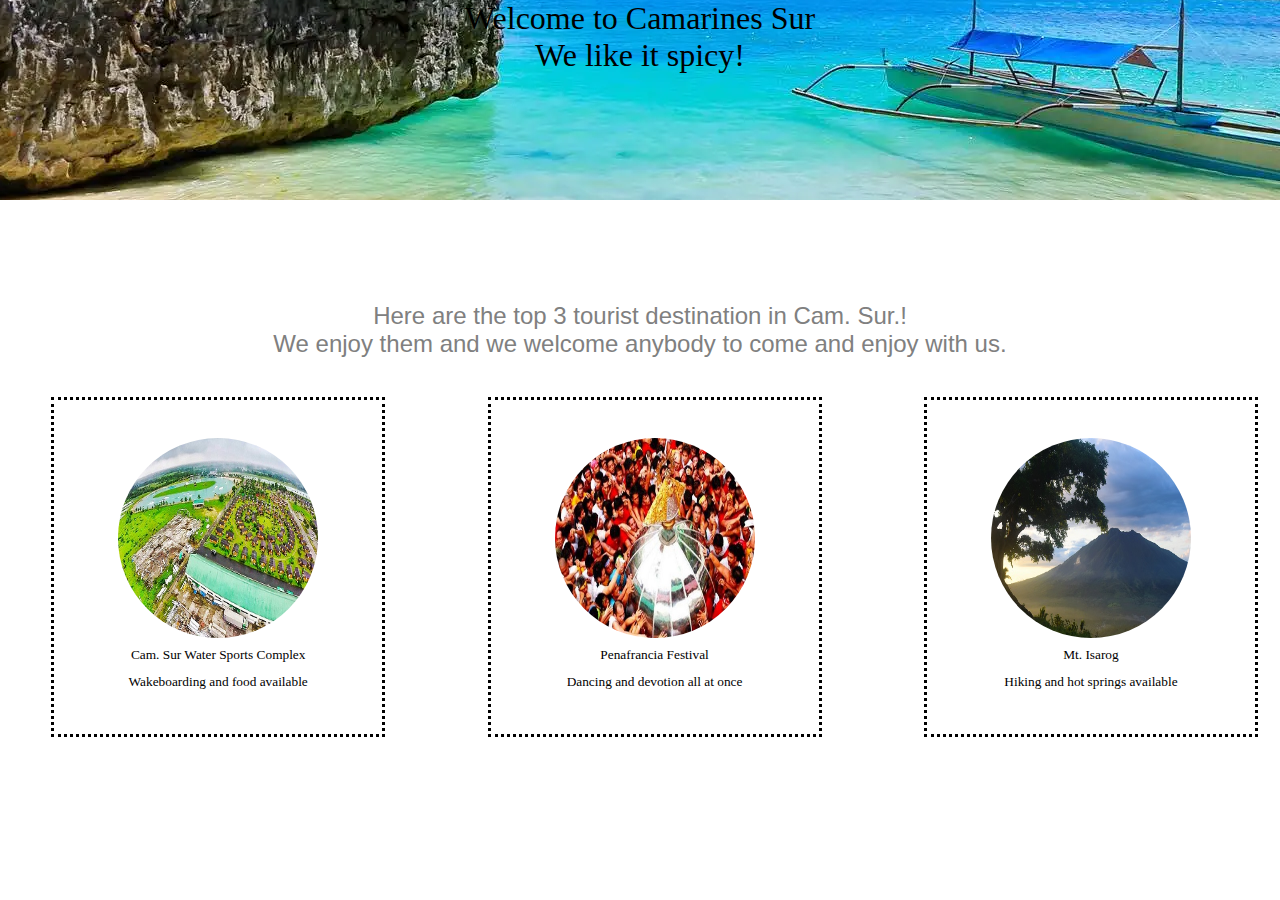
<file: index.html>
<!DOCTYPE html>
<html lang="en">
	<head>
		<title>Laboratory Exercise #1 - CSS Website</title>
		<link rel="stylesheet" href="style.css" />
	</head>
	<body>
		<div class="header">
			Welcome to Camarines Sur<br />
			We like it spicy!<br />
		</div>
		<div class="container">
			<p class="intro">
				Here are the top 3 tourist destination in Cam. Sur.!<br />
				We enjoy them and we welcome anybody to come and enjoy with us.
			</p>
		</div>
		<div class="content">
			<div class="box">
				<img src="images/WaterSports1.jpg" />
				<p>Cam. Sur Water Sports Complex</p>
				<p>Wakeboarding and food available</p>
			</div>
			<div class="box">
				<img src="images/PenafranciaFestival1.jpg" />
				<p>Penafrancia Festival</p>
				<p>Dancing and devotion all at once</p>
			</div>
			<div class="box">
				<img src="images/Mount_Isarog1.jpg" />
				<p>Mt. Isarog</p>
				<p>Hiking and hot springs available</p>
			</div>
		</div>
	</body>
</html>
</file>
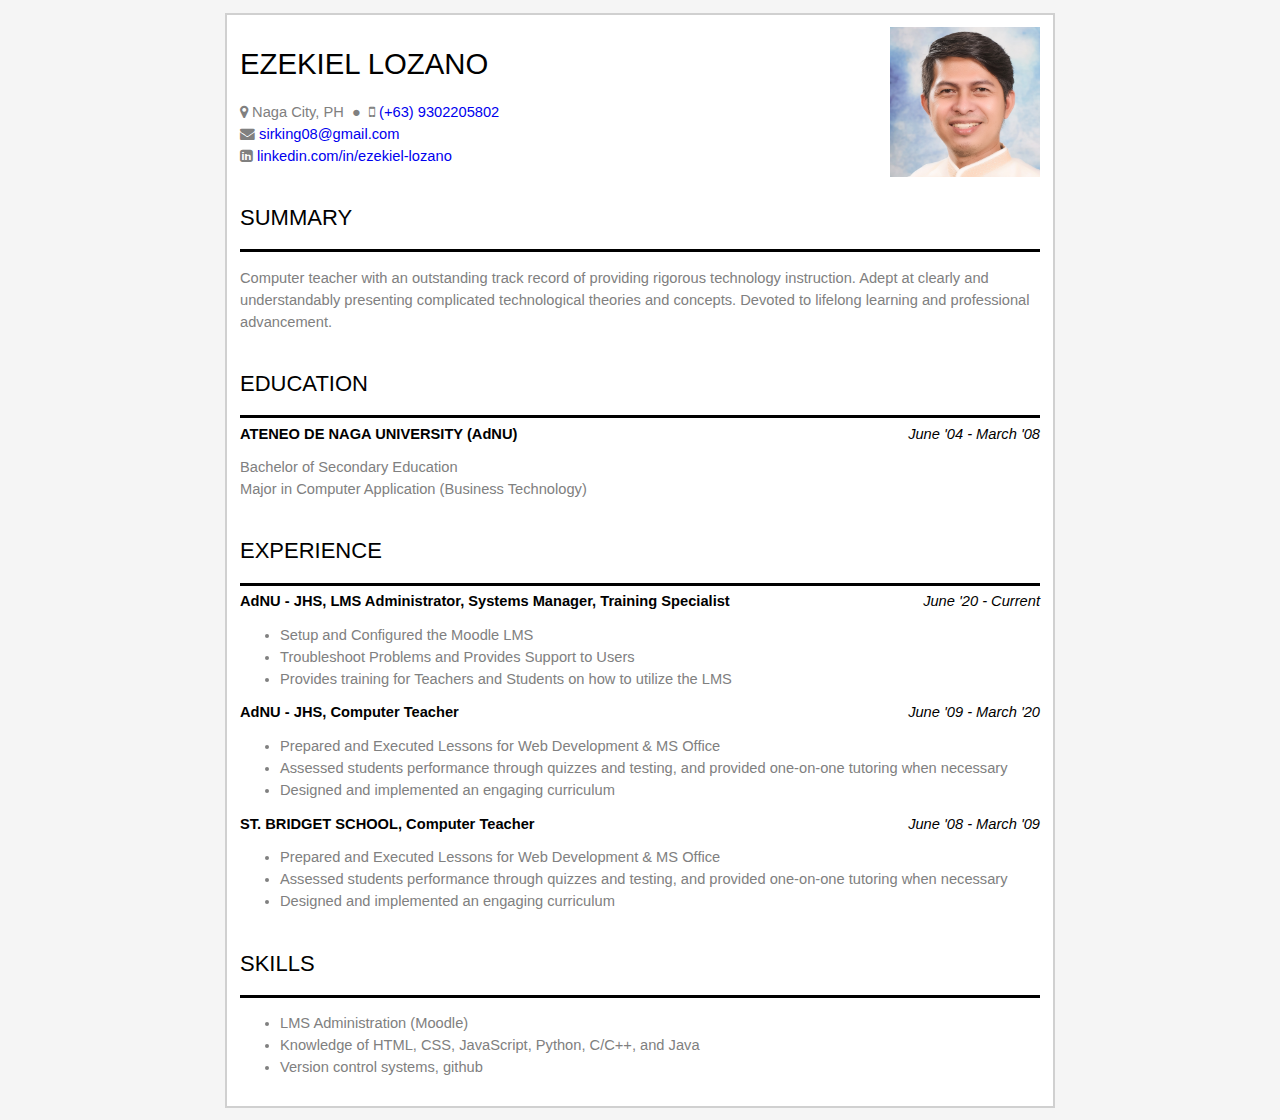
<file: LOZANO_EZEKIEL_CSDC105_LE4.html>
<!DOCTYPE html>
<html lang="en">
	<head>
		<title>Laboratory Exercise #2 - CSS Resume</title>
		<link rel="stylesheet" href="LOZANO_EZEKIEL_CSDC105_LE4.css" />
		<link rel="stylesheet" href="https://cdnjs.cloudflare.com/ajax/libs/font-awesome/4.7.0/css/font-awesome.min.css">
	</head>
	<body>
		<div class="main">
			<img src="images/elozano.jpg">
			<h1>Ezekiel Lozano</h1>
			
			<p>
				<i class="fa fa-map-marker"></i> Naga City, PH &nbsp;&#9679;&nbsp; <i class="fa fa-mobile" ></i> <a href="tel:+639302205802">(+63) 9302205802</a><br />
				<i class="fa fa-envelope"></i>&nbsp;<a href="mailto:sirking08@gmail.com">sirking08@gmail.com</a><br />
				<i class="fa fa-linkedin-square"></i>&nbsp;<a href="https://linkedin.com/in/ezekiel-lozano" target="_blank">linkedin.com/in/ezekiel-lozano</a>
			</p>
			<h2>SUMMARY</h2>
			<hr />
			<p>
				Computer teacher with an outstanding track record of providing rigorous technology instruction. Adept at clearly and understandably presenting complicated technological theories and concepts. Devoted to lifelong learning and professional advancement.
			</p>

			<h2>EDUCATION</h2>
			<hr />
			<span class="institution">ATENEO DE NAGA UNIVERSITY (AdNU)</span> <span class="date">June '04 - March '08</span>
			<p>Bachelor of Secondary Education<br />
			Major in Computer Application (Business Technology)</p>

			<h2>EXPERIENCE</h2>
			<hr />
			<span class="institution">AdNU - JHS, LMS Administrator, Systems Manager, Training Specialist</span> <span class="date">June '20 - Current</span>
			<ul>
				<li>Setup and Configured the Moodle LMS</li>
				<li>Troubleshoot Problems and Provides Support to Users</li>
				<li>Provides training for Teachers and Students on how to utilize the LMS</li>
			</ul>
			<span class="institution">AdNU - JHS, Computer Teacher</span> <span class="date">June '09 - March '20</span>
			<ul>
				<li>Prepared and Executed Lessons for Web Development & MS Office</li>
				<li>Assessed students performance through quizzes and testing, and provided one-on-one tutoring when necessary</li>
				<li>Designed and implemented an engaging curriculum</li>
			</ul>

			<span class="institution">ST. BRIDGET SCHOOL, Computer Teacher</span><span class="date">June '08 - March '09</span>
			<ul>
				<li>Prepared and Executed Lessons for Web Development & MS Office</li>
				<li>Assessed students performance through quizzes and testing, and provided one-on-one tutoring when necessary</li>
				<li>Designed and implemented an engaging curriculum</li>
			</ul>

			<h2>SKILLS</h2>
			<hr />
			<ul>
				<li>LMS Administration (Moodle)</li>
				<li>Knowledge of HTML, CSS, JavaScript, Python, C/C++, and Java</li>
				<li>Version control systems, github</li>
			</ul>
		 </div>
	</body>
</html>
</file>
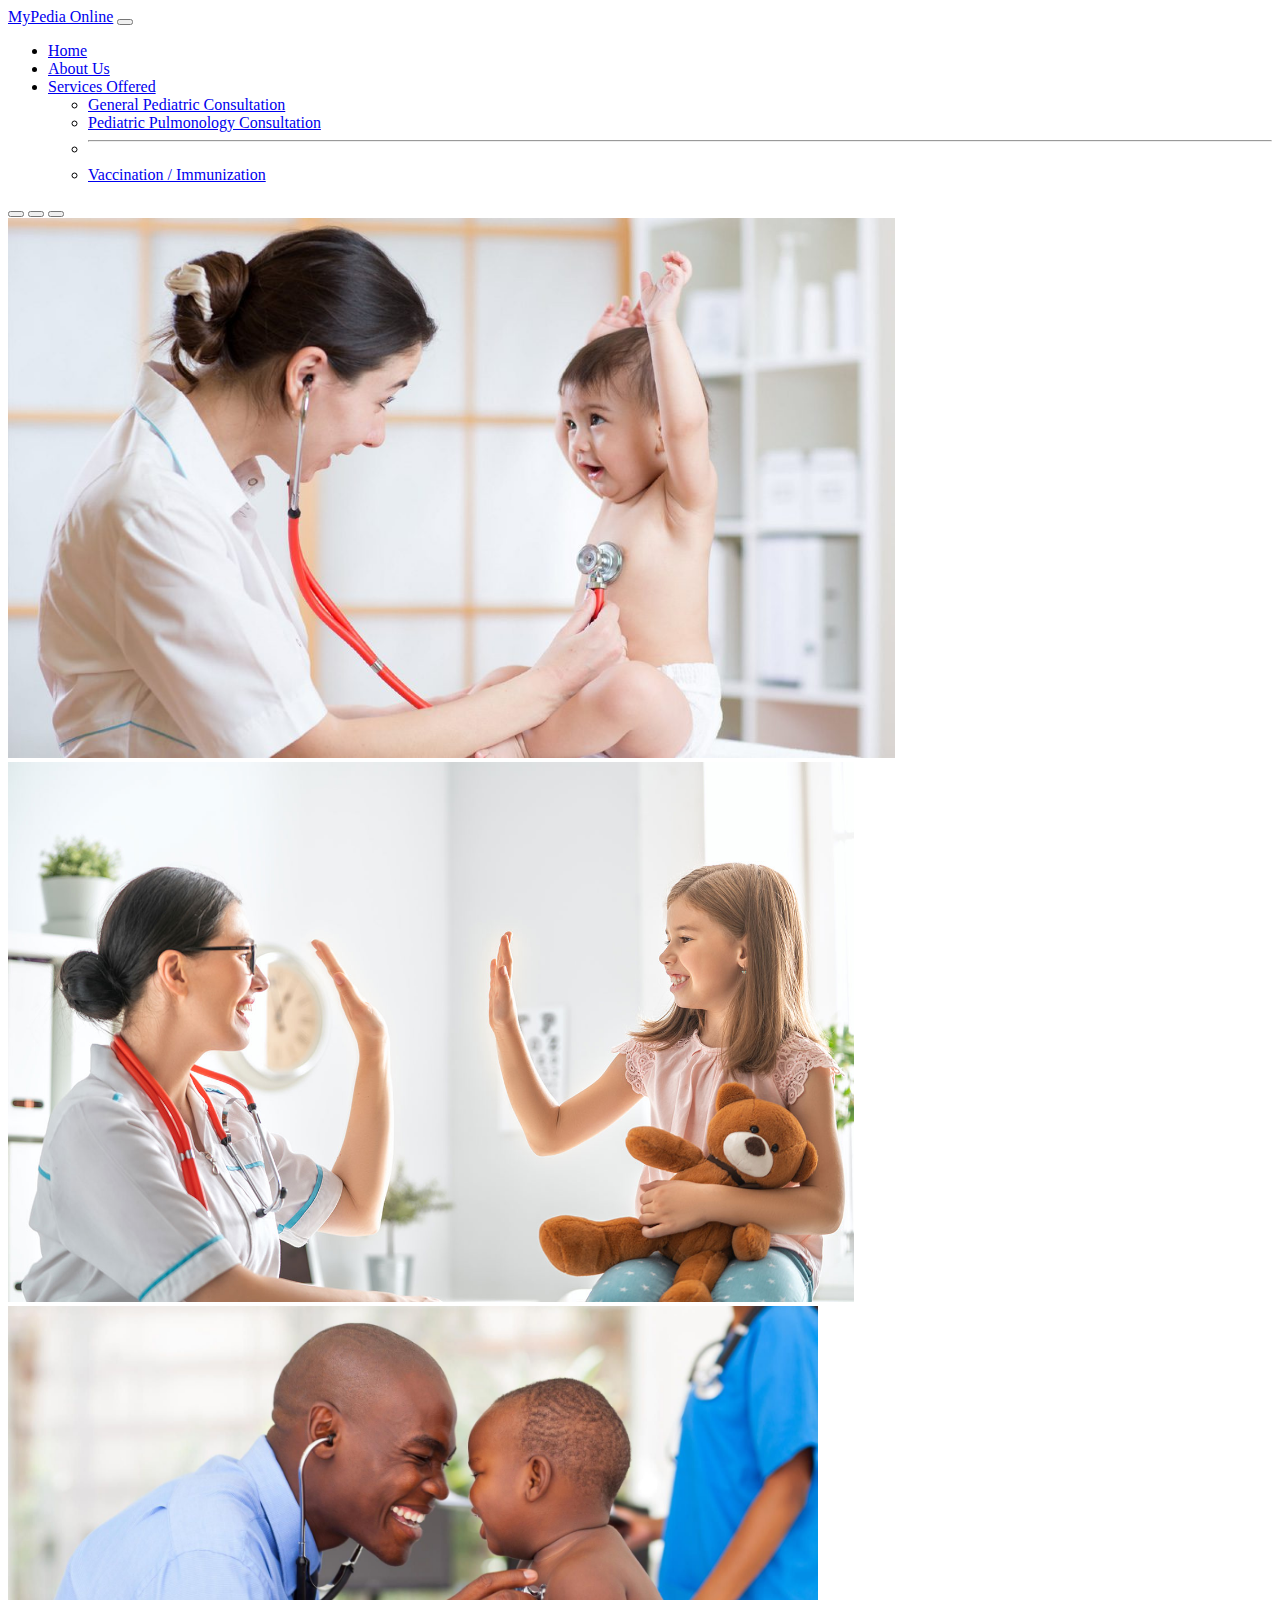
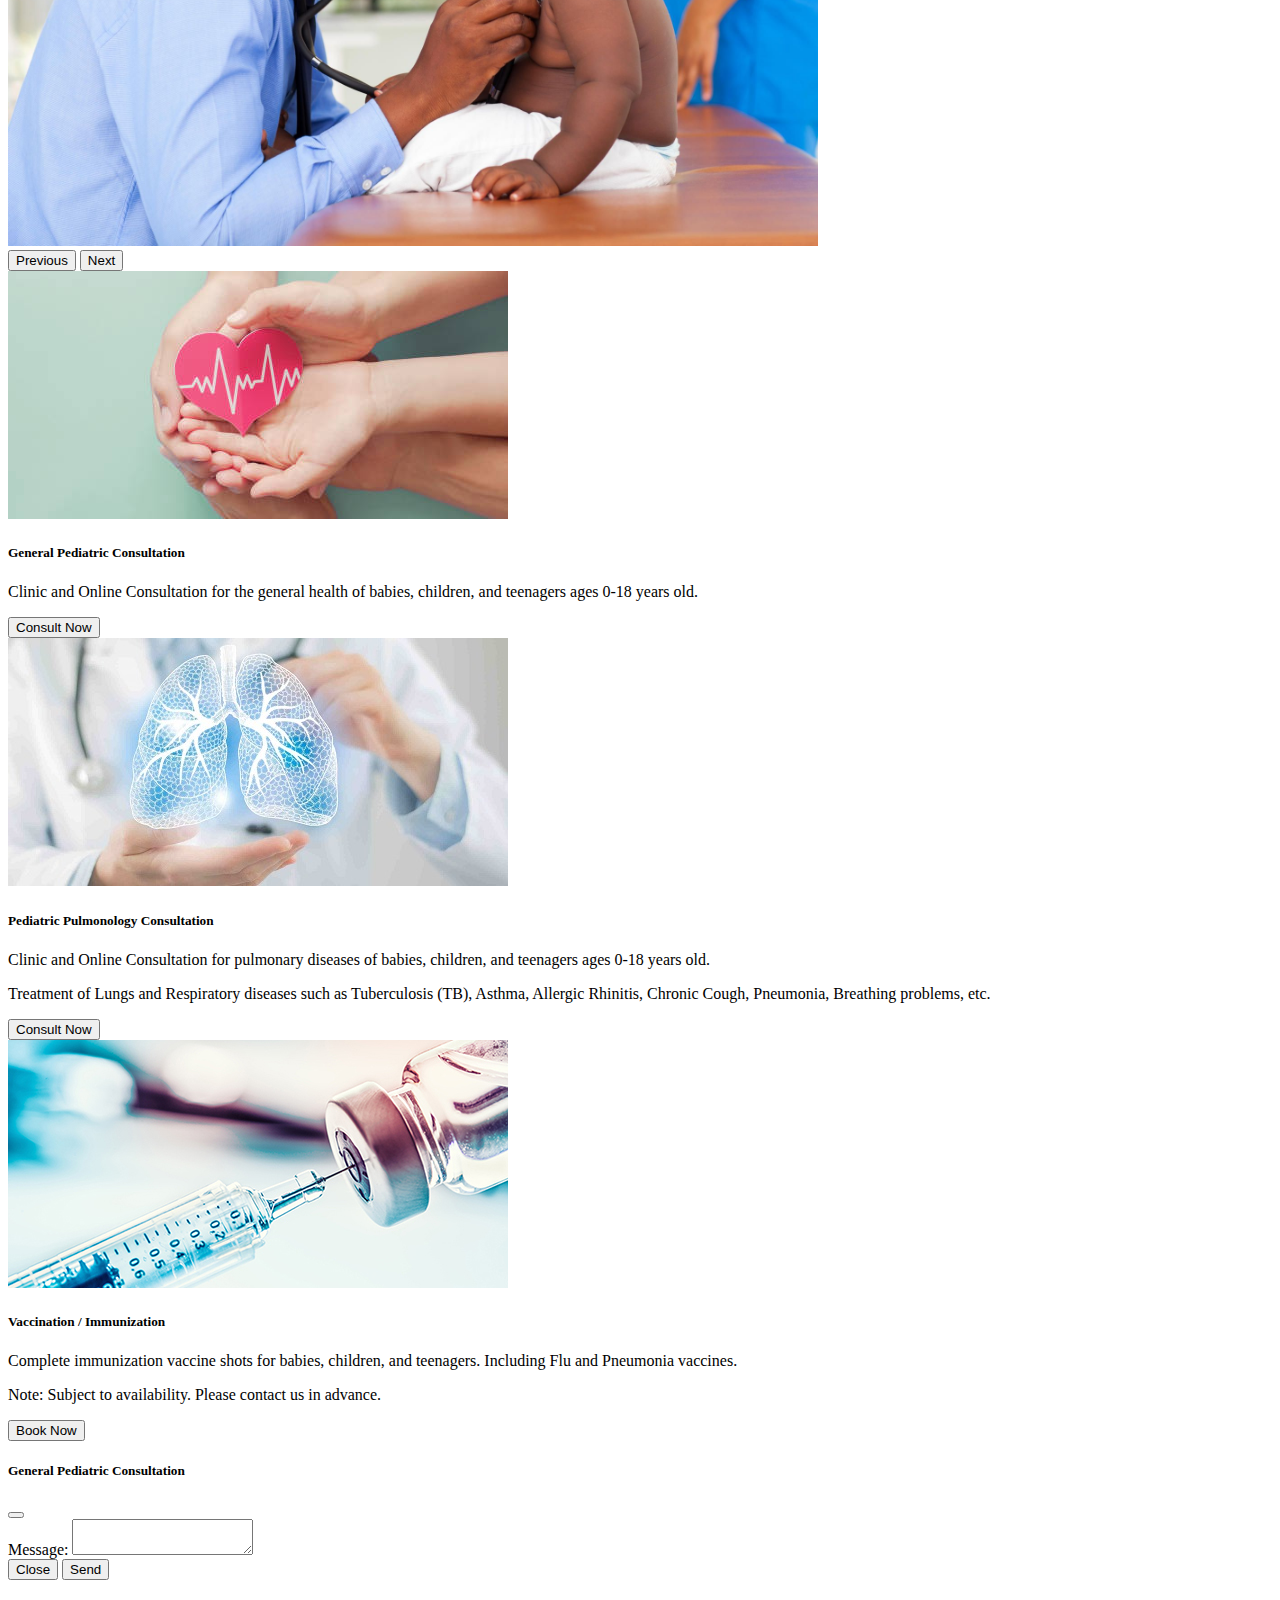
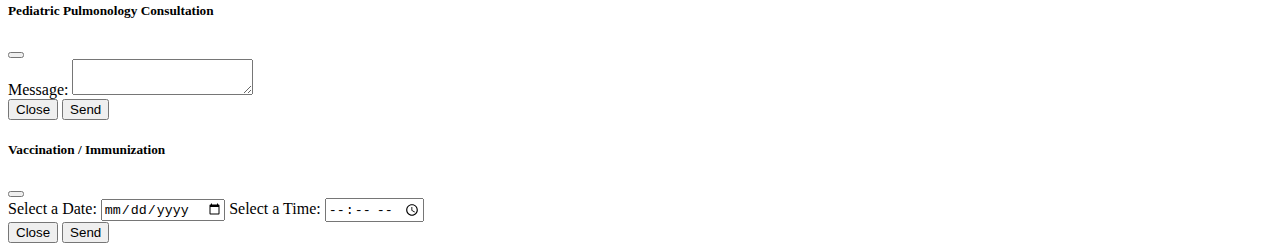
<file: LOZANO_EZEKIEL_MITS04_LE3.html>
<!DOCTYPE html>
<html lang="en">
	<head>
		<title>Laboratory Exercise #3 - Bootstrap</title>
		<link href="https://cdn.jsdelivr.net/npm/bootstrap@5.2.1/dist/css/bootstrap.min.css" rel="stylesheet" integrity="sha384-iYQeCzEYFbKjA/T2uDLTpkwGzCiq6soy8tYaI1GyVh/UjpbCx/TYkiZhlZB6+fzT" crossorigin="anonymous" />
		<!-- JavaScript Bundle with Popper -->
		<script src="https://cdn.jsdelivr.net/npm/bootstrap@5.2.1/dist/js/bootstrap.bundle.min.js" integrity="sha384-u1OknCvxWvY5kfmNBILK2hRnQC3Pr17a+RTT6rIHI7NnikvbZlHgTPOOmMi466C8" crossorigin="anonymous"></script>
		<style>
			#carouselExampleDark .carousel-item img{
				object-fit: cover;
				object-position: center;
				overflow: hidden;
				height: 60vh;
			}
		</style>
	</head>
	<body>
		<nav class="navbar navbar-expand-lg navbar-dark bg-dark">
		  <div class="container-fluid">
			<a class="navbar-brand" href="#">MyPedia Online</a>
			<button class="navbar-toggler" type="button" data-bs-toggle="collapse" data-bs-target="#navbarSupportedContent" aria-controls="navbarSupportedContent" aria-expanded="false" aria-label="Toggle navigation">
			  <span class="navbar-toggler-icon"></span>
			</button>
			<div class="collapse navbar-collapse" id="navbarSupportedContent">
			  <ul class="navbar-nav me-auto mb-2 mb-lg-0">
				<li class="nav-item">
				  <a class="nav-link active" aria-current="page" href="#">Home</a>
				</li>
				<li class="nav-item">
				  <a class="nav-link" href="#">About Us</a>
				</li>
				<li class="nav-item dropdown">
				  <a class="nav-link dropdown-toggle" href="#" id="navbarDropdown" role="button" data-bs-toggle="dropdown" aria-expanded="false">
					Services Offered
				  </a>
				  <ul class="dropdown-menu" aria-labelledby="navbarDropdown">
					<li><a class="dropdown-item" href="#">General Pediatric Consultation</a></li>
					<li><a class="dropdown-item" href="#">Pediatric Pulmonology Consultation</a></li>
					<li><hr class="dropdown-divider"></li>
					<li><a class="dropdown-item" href="#">Vaccination / Immunization</a></li>
				  </ul>
				</li>
			  </ul>
			</div>
		  </div>
		</nav>
		<div id="carouselExampleDark" class="carousel carousel-dark slide" data-bs-ride="carousel">
		  <div class="carousel-indicators">
			<button type="button" data-bs-target="#carouselExampleDark" data-bs-slide-to="0" class="active" aria-current="true" aria-label="Slide 1"></button>
			<button type="button" data-bs-target="#carouselExampleDark" data-bs-slide-to="1" aria-label="Slide 2"></button>
			<button type="button" data-bs-target="#carouselExampleDark" data-bs-slide-to="2" aria-label="Slide 3"></button>
		  </div>
		  <div class="carousel-inner">
			<div class="carousel-item active" data-bs-interval="10000">
			  <img src="images/pedia1.jpg" class="d-block w-100" alt="...">
			</div>
			<div class="carousel-item" data-bs-interval="2000">
			  <img src="images/pedia2.jpg" class="d-block w-100" alt="...">
			</div>
			<div class="carousel-item">
			  <img src="images/pedia3.jpg" class="d-block w-100" alt="...">
			</div>
		  </div>
		  <button class="carousel-control-prev" type="button" data-bs-target="#carouselExampleDark" data-bs-slide="prev">
			<span class="carousel-control-prev-icon" aria-hidden="true"></span>
			<span class="visually-hidden">Previous</span>
		  </button>
		  <button class="carousel-control-next" type="button" data-bs-target="#carouselExampleDark" data-bs-slide="next">
			<span class="carousel-control-next-icon" aria-hidden="true"></span>
			<span class="visually-hidden">Next</span>
		  </button>
		</div>
		<div class="container">
			<div class="row my-4">
				<div class="col-sm-4">
					<div class="card" style="width: 100%;">
						<img src="images/pediatrics.png" class="card-img-top" alt="...">
						<div class="card-body">
							<h5 class="card-title">General Pediatric Consultation</h5>
							<p class="card-text">Clinic and Online Consultation for the general health of babies, children, and teenagers ages 0-18 years old.</p>
							<button type="button" class="btn btn-primary" data-bs-toggle="modal" data-bs-target="#generalPedia">
							  Consult Now
							</button>
					  </div>
					</div>
				</div>
				<div class="col-sm-4">
					<div class="card" style="width: 100%;">
						<img src="images/pulmonology.jpg" class="card-img-top" alt="...">
						<div class="card-body">
							<h5 class="card-title">Pediatric Pulmonology Consultation</h5>
							<p class="card-text">Clinic and Online Consultation for pulmonary diseases of babies, children, and teenagers ages 0-18 years old.</p>
							<p class="card-text">Treatment of Lungs and Respiratory diseases such as Tuberculosis (TB), Asthma, Allergic Rhinitis, Chronic Cough, Pneumonia, Breathing problems, etc.</p>
							<!-- Button trigger modal -->
							<button type="button" class="btn btn-primary" data-bs-toggle="modal" data-bs-target="#pulmonology">
							  Consult Now
							</button>
					  </div>
					</div>
				</div>
				<div class="col-sm-4">
					<div class="card" style="width: 100%;">
						<img src="images/vaccine.png" class="card-img-top" alt="...">
						<div class="card-body">
							<h5 class="card-title">Vaccination / Immunization</h5>
							<p class="card-text">Complete immunization vaccine shots for babies, children, and teenagers. Including Flu and Pneumonia vaccines.</p>
							<p class="card-text">Note: Subject to availability. Please contact us in advance.</p>
							<!-- Button trigger modal -->
							<button type="button" class="btn btn-primary" data-bs-toggle="modal" data-bs-target="#bookNow">
							  Book Now
							</button>
					  </div>
					</div>
				</div>
			</div>
		</div>
		
		
		<!-- Modal - General Pedia -->
		<div class="modal fade" id="generalPedia" tabindex="-1" aria-labelledby="exampleModalLabel" aria-hidden="true">
		  <div class="modal-dialog">
			<div class="modal-content">
			  <div class="modal-header">
				<h5 class="modal-title" id="exampleModalLabel">General Pediatric Consultation</h5>
				<button type="button" class="btn-close" data-bs-dismiss="modal" aria-label="Close"></button>
			  </div>
			  <div class="modal-body">
				<div class="mb-3">
				  <label for="message-text" class="col-form-label">Message:</label>
				  <textarea class="form-control" id="message-text"></textarea>
			    </div>
			  </div>
			  <div class="modal-footer">
				<button type="button" class="btn btn-secondary" data-bs-dismiss="modal">Close</button>
				<button type="button" class="btn btn-primary">Send</button>
			  </div>
			</div>
		  </div>
		</div>
		
		<!-- Modal - Pulmonology -->
		<div class="modal fade" id="pulmonology" tabindex="-1" aria-labelledby="exampleModalLabel" aria-hidden="true">
		  <div class="modal-dialog">
			<div class="modal-content">
			  <div class="modal-header">
				<h5 class="modal-title" id="exampleModalLabel">Pediatric Pulmonology Consultation</h5>
				<button type="button" class="btn-close" data-bs-dismiss="modal" aria-label="Close"></button>
			  </div>
			  <div class="modal-body">
				<div class="mb-3">
				  <label for="message-text" class="col-form-label">Message:</label>
				  <textarea class="form-control" id="message-text"></textarea>
			    </div>
			  </div>
			  <div class="modal-footer">
				<button type="button" class="btn btn-secondary" data-bs-dismiss="modal">Close</button>
				<button type="button" class="btn btn-primary">Send</button>
			  </div>
			</div>
		  </div>
		</div>
		
		
		<!-- Modal - Book now -->
		<div class="modal fade" id="bookNow" tabindex="-1" aria-labelledby="exampleModalLabel" aria-hidden="true">
		  <div class="modal-dialog">
			<div class="modal-content">
			  <div class="modal-header">
				<h5 class="modal-title" id="exampleModalLabel">Vaccination / Immunization</h5>
				<button type="button" class="btn-close" data-bs-dismiss="modal" aria-label="Close"></button>
			  </div>
			  <div class="modal-body">
				<label for="date">Select a Date:</label>
				<input type="date" id="bookDate" name="bookDate">
				<label for="appt">Select a Time:</label>
				<input type="time" id="bookTime" name="bookTime">
			  </div>
			  <div class="modal-footer">
				<button type="button" class="btn btn-secondary" data-bs-dismiss="modal">Close</button>
				<button type="button" class="btn btn-primary">Send</button>
			  </div>
			</div>
		  </div>
		</div>
	</body>
</html>
</file>
<file: style.css>
*{
	text-align: center;
	margin: 0 auto;
}

div.header{
	font-size: 2em;
	height: 200px;
	background: url("images/caramoan.png") 30%;
}

p.intro{
	font-family: arial;
	font-size: 18pt;
	margin-top: 8%;
	color: grey;
}

div.content{
	display: flex;
}

div.box{
	border: 3px dotted black;
	margin: 3% 4%;
	padding: 3% 5%;
}

div.box img{
	width: 200px;
	height: 200px;
	border-radius: 50%;
}

div.box p{
	font-size: 10pt;
	line-height: 2;
}
</file>
<file: LOZANO_EZEKIEL_CSDC105_LE4.css>
body{
	font-family: arial;
	font-size: 11pt;
	background: #F5F5F5;
}

div.main{
	width: 800px;
	margin: 1% auto;
	border: 2px solid #D0D0D0;
	padding: 1%;
	background: #FFFFFF;
}

h1{
	text-transform: uppercase;
}

h1,h2{
	font-weight: normal;
}

h2{
	padding-top: 20px;
}

img{
	width: 150px;
	float: right;
}

hr{
	height: 3px;
	border: none;
	background-color: black;
}

span.date{
	float: right;
	font-style: italic;
}

span.institution{
	font-weight: bold;
}

a{
	text-decoration: none;
}

p,li{
	color: #808080;
	line-height: 1.5;
}
</file>
